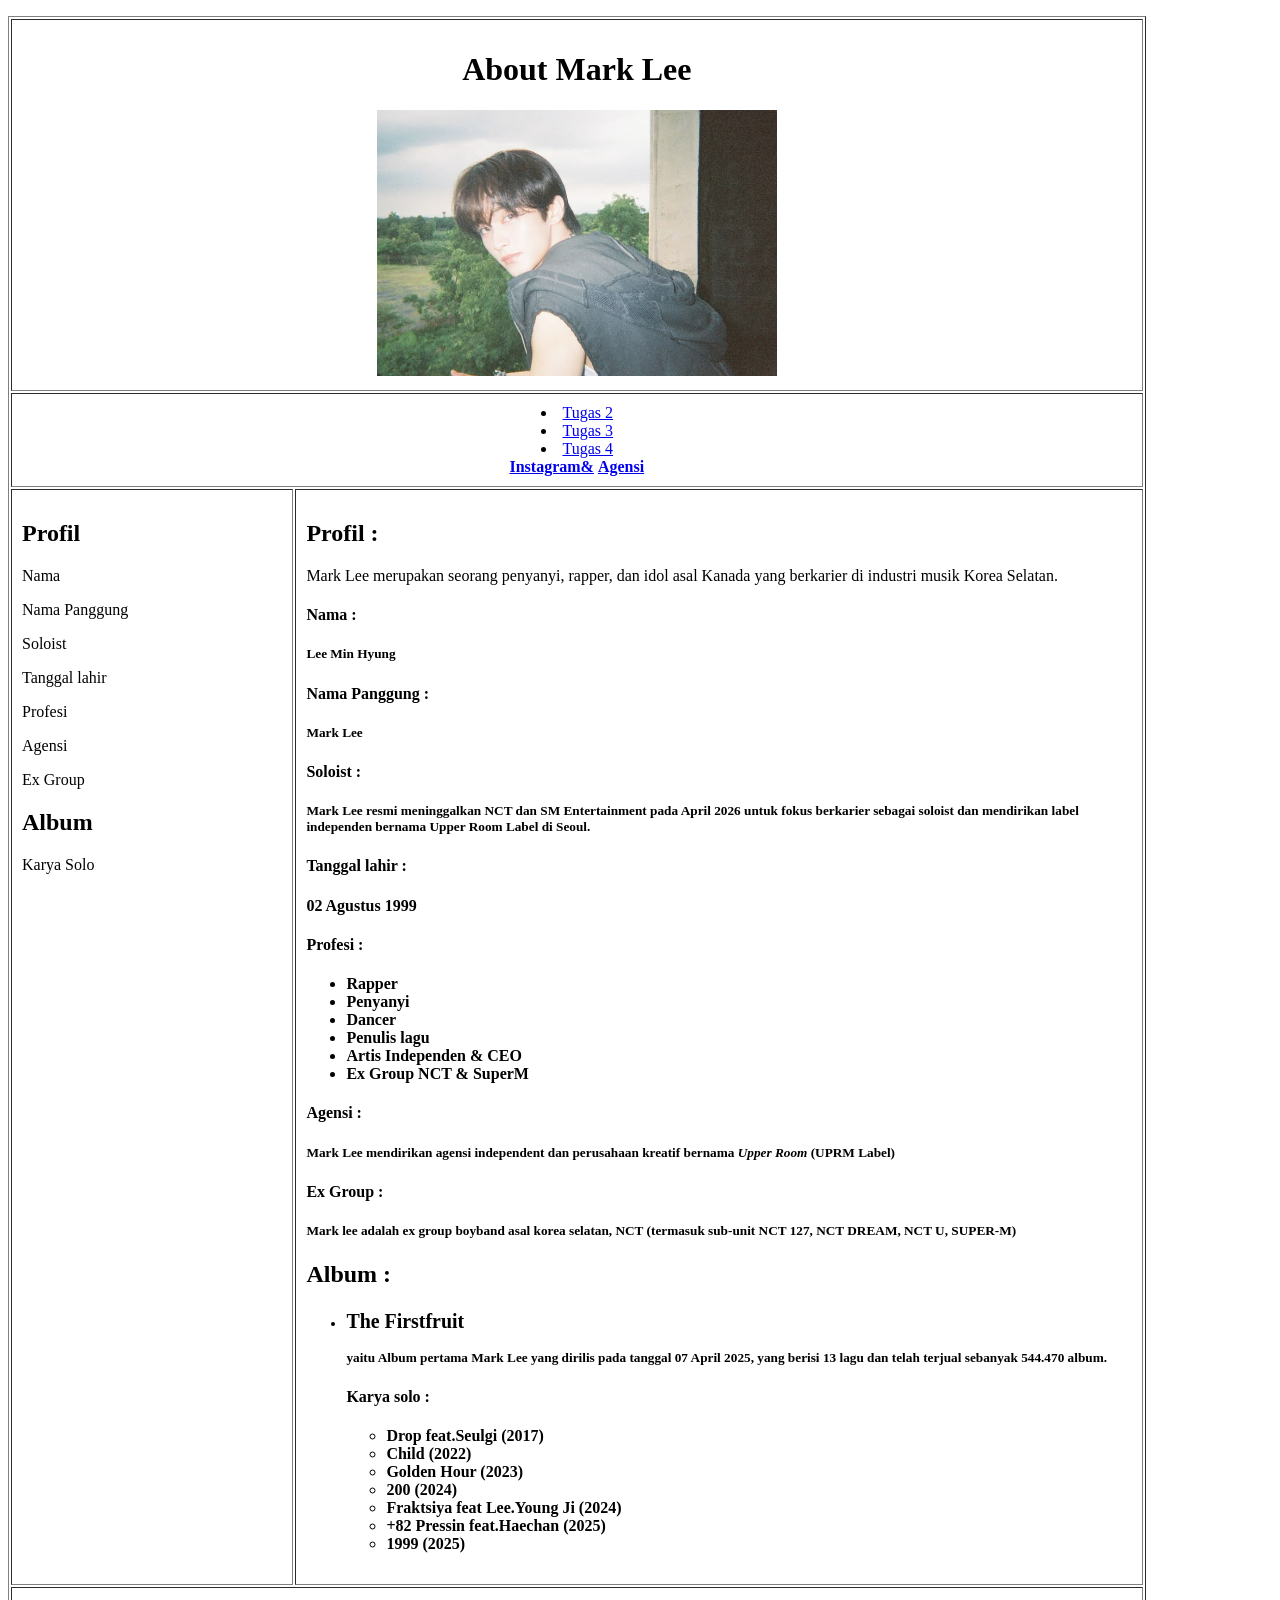
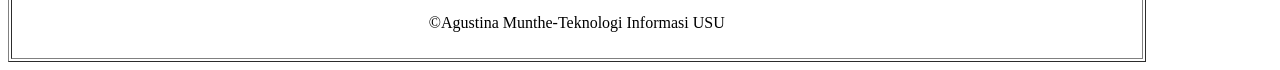
<file: index.html>
<!DOCTYPE html>
<html lang="en">
<head>
    <meta charset="UTF-8">
    <meta name="viewport" content="width=device-width, initial-scale=1.0">
    <title>Document</title>
</head>
<body>
    
</body>
</html>
<table border="1" width="90%"
cellpadding="10">
<!--Header-->
<tr>
    <td colspan="2" align="center">
        <h1>About Mark Lee</h1>
        <img src="marklee.jpg" width="400">
        </td>
        </tr>
        <p>
            <!--Main menu-->
            <tr>
                <td colspan="2" align="center">
                    <li><a href="tugas2.html">Tugas 2</a></li>
                    <li><a href="tugas3.html">Tugas 3</a></li>
                    <li><a href="tugas4.html">Tugas 4</a></li>

                    <a href="https://www.instagram.com/onyourm__ark?igsi=YjZrYW5leHFzZDB5"><b>Instagram&</b></a>
                    <a href="https://www.instagram.com/uprmlabel?igsi=MWQ2YTM2ZXAyazV1ZA=="><b>Agensi</b></a>
                    </td>
                    </tr>
                    </p>
                    <!--SIDEBAR-->
                    <td width="25%" valign="top">
                        <h2>Profil</h2>
                        <p>Nama</p>
                        <p>Nama Panggung</p>
                            <p> Soloist </p>
                            <p> Tanggal lahir</p>
                            <p>Profesi</p>
                            <p>Agensi</p>
                            <p>Ex Group</p>
                            <h2>Album</h2>
                            <p> Karya Solo</p>
                            </p>
                            </td>

                            <!--Isi konten-->
                            <td valign="top">
                            <p style="font-size:15px;">
                                <h2>Profil : </h2>
                            Mark Lee merupakan seorang penyanyi, rapper, dan idol asal Kanada
                            yang berkarier di industri musik Korea Selatan.
                            </p>
                            <h4>Nama :</h4> <h5>Lee Min Hyung </h5> 
                            <h4>Nama Panggung : </h4> <h5>Mark Lee</h5>
                            <h4>Soloist : </h4> <b><h5>Mark Lee resmi meninggalkan NCT dan SM Entertainment pada April 2026
                            untuk fokus berkarier sebagai soloist dan mendirikan label independen bernama Upper Room Label di Seoul.
                            </h5></b>
                            <h4>Tanggal lahir : <h4> <h4><b>02 Agustus 1999</b></h4>
                            <h4>Profesi : </h4> <h4><b> <ul>
                                <li>Rapper</li>
                                <li>Penyanyi</li>
                                <li>Dancer</li>
                                <li>Penulis lagu</li>
                                <li>Artis Independen & CEO</li>
                                <li>Ex Group NCT & SuperM</li> </ul>
                            <h4>Agensi : </h4> <h5>Mark Lee mendirikan agensi independent dan perusahaan kreatif
                                bernama <i> Upper Room </i>(UPRM Label)</h5> </p>
                            <h4>Ex Group : </h4> <h5> Mark lee adalah ex group boyband asal korea selatan, NCT (termasuk sub-unit NCT 127, NCT DREAM, NCT U, SUPER-M)  </h5>
                            <h2>Album : </h2> <ul>
                               <h5><li> <h2>The Firstfruit</h2> yaitu Album pertama Mark Lee yang dirilis pada tanggal 07 April 2025, yang berisi 13 lagu dan telah terjual sebanyak
                                   544.470 album.<h5>
                               </li>
                            <h4> Karya solo : </h4> <ul>
                                <li>Drop feat.Seulgi (2017)</li>
<li>Child (2022)</li> 
<li>Golden Hour (2023)</li>
<li>200 (2024) </li>
<li>Fraktsiya feat Lee.Young Ji (2024) </li>
<li>+82 Pressin feat.Haechan (2025)</li>
<li>1999 (2025)</li>
</ul>
<!--FOOTER-->
<tr>
    <td colspan="2" align="center">
        <p>&copy;Agustina Munthe-Teknologi Informasi USU </p></td></tr>
</file>
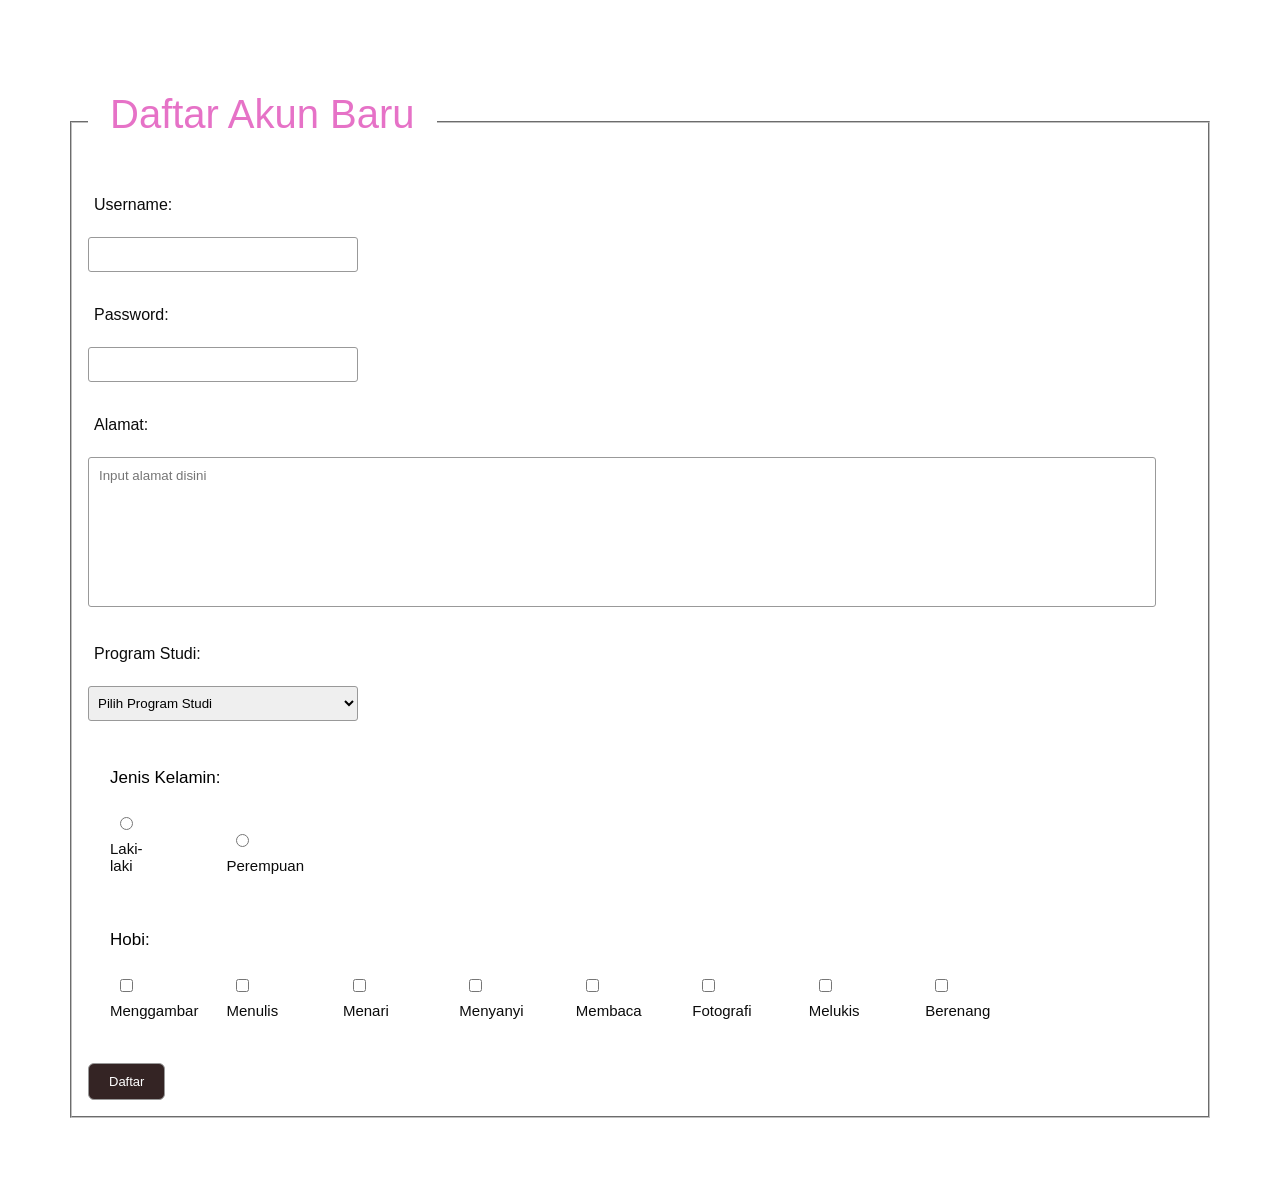
<file: tugas2.html>
<!DOCTYPE html>
<html lang="id">
<head>
    <meta charset="UTF-8">
    <meta name="viewport" content="width=device-width, initial-scale=1.0">
    <title>Daftar Akun Baru</title>
 <form action="#">
    <fieldset>
        <legend><h1>Daftar Akun Baru</h1></legend>
    <title>Daftar Akun Baru</title>
    <style>
        * {
            margin: 10px;
            padding: 6px;
            font-family: 'Lato', sans-serif;
        }

        body {
            background-color: white;
            padding: 18px;
        }

        /* Judul */
        h1 {
            text-align: center;
            margin-bottom: 25px;
            font-size: 40px;
            font-weight: normal;
            color: #e672c7;
        }

        /* Fieldset */
        {
            width: 450px;
            margin: auto;
            padding: 25px 30px;
            border-radius: 6px;
            box-sizing: border-box;
        }

        /* Label */
        label {
            display: block;
            margin-top: 18px;
            margin-bottom: 7px;
            font-size: 16px;
            color: #0b0b0b;
        }

        label:first-of-type {
            margin-top: 0;
        }

        /* Input */
        input {
            padding: 7px;
            border: solid 1px #999;
            border-radius: 3px;
            box-sizing: border-box;
        }

        input[type="text"] {
            width: 270px;
            height: 35px;
        }

        input[type="password"] {
            width: 270px;
            height: 35px;
        }

        /* Textarea */
        textarea {
            width: 95%;
            height: 150px;
            padding: 10px;
            border: solid 1px #999;
            border-radius: 3px;
            box-sizing: border-box;
            resize: none;
        }

        /* Program Studi */
        select {
            width: 270px;
            height: 35px;
            padding: 5px;
            border: solid 1px #999;
            border-radius: 3px;
        }

        /* Radio dan Checkbox */
        .checks {
            margin-top: 15px;
            margin-bottom: 10px;
        }

        .checks p {
            margin-bottom: 7px;
            font-size: 17px;
        }

        .checks label {
            display: inline-block;
            margin-top: 0;
            margin-right: 35px;
            font-size: 15px;
            max-width: 55px;
        }

        .checks input {
            margin-right: 4px;
        }

        /* Tombol */
        input[type="submit"] {
            margin-top: 15px;
            padding: 10px 20px;
            border-radius: 6px;
            background-color: #342424;
            color: white;
            font-size: 13px;
        }

        /* Untuk layar kecil */
        @mediascreen and (max-width: 500px) {

            body {
                padding: 15px;
            }

            h3 {
                font-size: 15px;
            }

             {
                width: 100%;
            }

            input[type="text"],
            input[type="password"],
            select {
                width: 100%;
            }

            textarea {
                width: 100%;
            }
        }
    </style>
</head>

<body>
    <form>
            <label for="username">Username:</label>
            <input type="text" id="username" name="username">

            <label for="password">Password:</label>
            <input type="password" id="password" name="password">

            <label for="alamat">Alamat:</label>
            <textarea id="alamat" name="alamat"
                placeholder="Input alamat disini"></textarea>

            <label for="prodi">Program Studi:</label>
            <select id="prodi" name="prodi">
                <option value="">Pilih Program Studi</option>
                <option value="ti">Teknologi Informasi</option>
                <option value="si">Sistem Informasi</option>
                <option value="ilkom">Ilmu Komputer</option>
            </select>

            <div class="checks">
                <p>Jenis Kelamin:</p>

                <label>
                    <input type="radio" name="jenis_kelamin">
                    Laki-laki
                </label>

                <label>
                    <input type="radio" name="jenis_kelamin">
                    Perempuan
                </label>
            </div>

            <div class="checks">
                <p>Hobi:</p>

                <label>
                    <input type="checkbox" name="hobi">
                    Menggambar
                </label>

                <label>
                    <input type="checkbox" name="hobi">
                    Menulis
                </label>

                <label>
                    <input type="checkbox" name="hobi">
                    Menari
                </label>
                <label>
                    <input type="checkbox" name="hobi">
                    Menyanyi
                </label>
                <label>
                    <input type="checkbox" name="hobi">
                    Membaca
                </label>
                <label>
                    <input type="checkbox" name="hobi">
                    Fotografi
                </label>
                <label>
                    <input type="checkbox" name="hobi">
                        Melukis
                
                </label>
                <label>
                    <input type="checkbox" name="hobi">
                    Berenang
                </label>
            </div>

            <input type="submit" value="Daftar">

        </fieldset>
    </form>

</body>
</file>
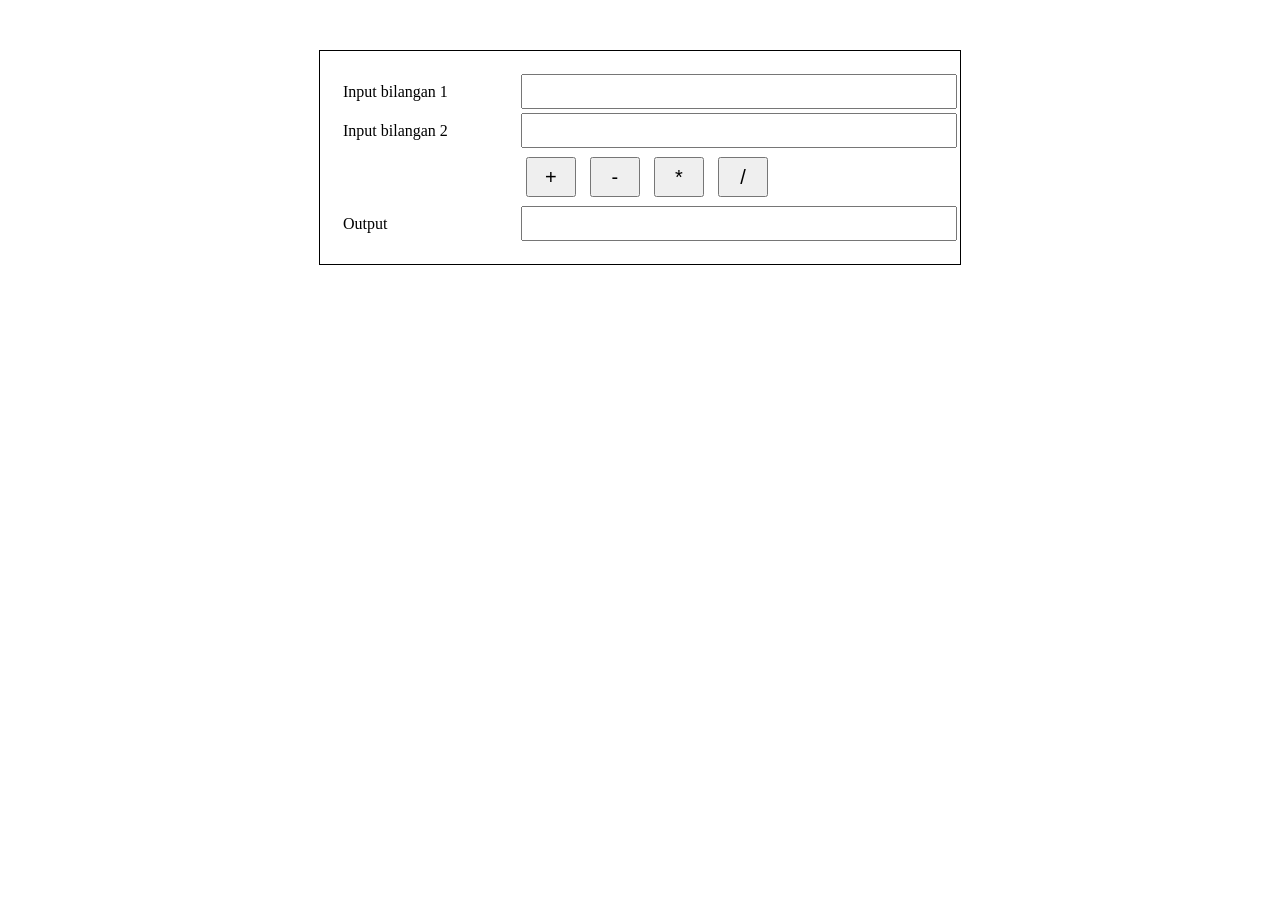
<file: tugas3.html>
<!DOCTYPE html>
<html lang="id">
<head>
    <meta charset="UTF-8">
    <meta name="viewport" content="width=device-width, initial-scale=1.0">
    <title>Kalkulator Sederhana</title>
    <style>
        body{
            font-family: 'Times New Roman', serif;
        }
        .container{
            width: 600px;
            margin: 50px auto;
            border: 1px solid black;
            padding: 20px;
        }
        table{
            width: 100%;
        }
        input[type="number"],
        input[type="text"]{
            width: 100%;
            padding: 8px;
        }
        button{
            width: 50px;
            height: 40px;
            font-size: 20px;
            margin: 5px;
        }
    </style>
</head>
<body>
    <div class="container">
        <table>
            <tr>
                <td>Input bilangan 1</td>
                <td><input type="number" id="bil1"></td>
            </tr>
            <tr>
                <td>Input bilangan 2</td>
                <td><input type="number" id="bil2"></td>
            </tr>

            <tr>
                <td></td>
                <td>
                    <button 
                    onclick="hitung('+')">+</button>
                    <button
                    onclick="hitung('-')">-</button>
                    <button
                    onclick="hitung('*')">*</button>
                    <button
                    onclick="hitung('/')">/</button>
                </td>
            
            </tr>
            <tr>
                <td>Output</td>
                <td><input type="text" id="hasil" readonly></td>

            </tr>
        </table>
    </div>
    <script>
        function hitung(operator){
            let a = parseFloat(document.getElementById("bil1").value);
            let b = parseFloat(document.getElementById("bil2").value);
            let hasil;

            if(operator == '+'){
                hasil = a+b;
            }
            if(operator == '-'){
                hasil = a-b;
            }
            if(operator == '*'){
                hasil = a*b;
            }
            if(operator == '/'){
                hasil = a/b;
            }
        document.getElementById("hasil").value = hasil;
        }
    </script>
</body>
</html>
</file>
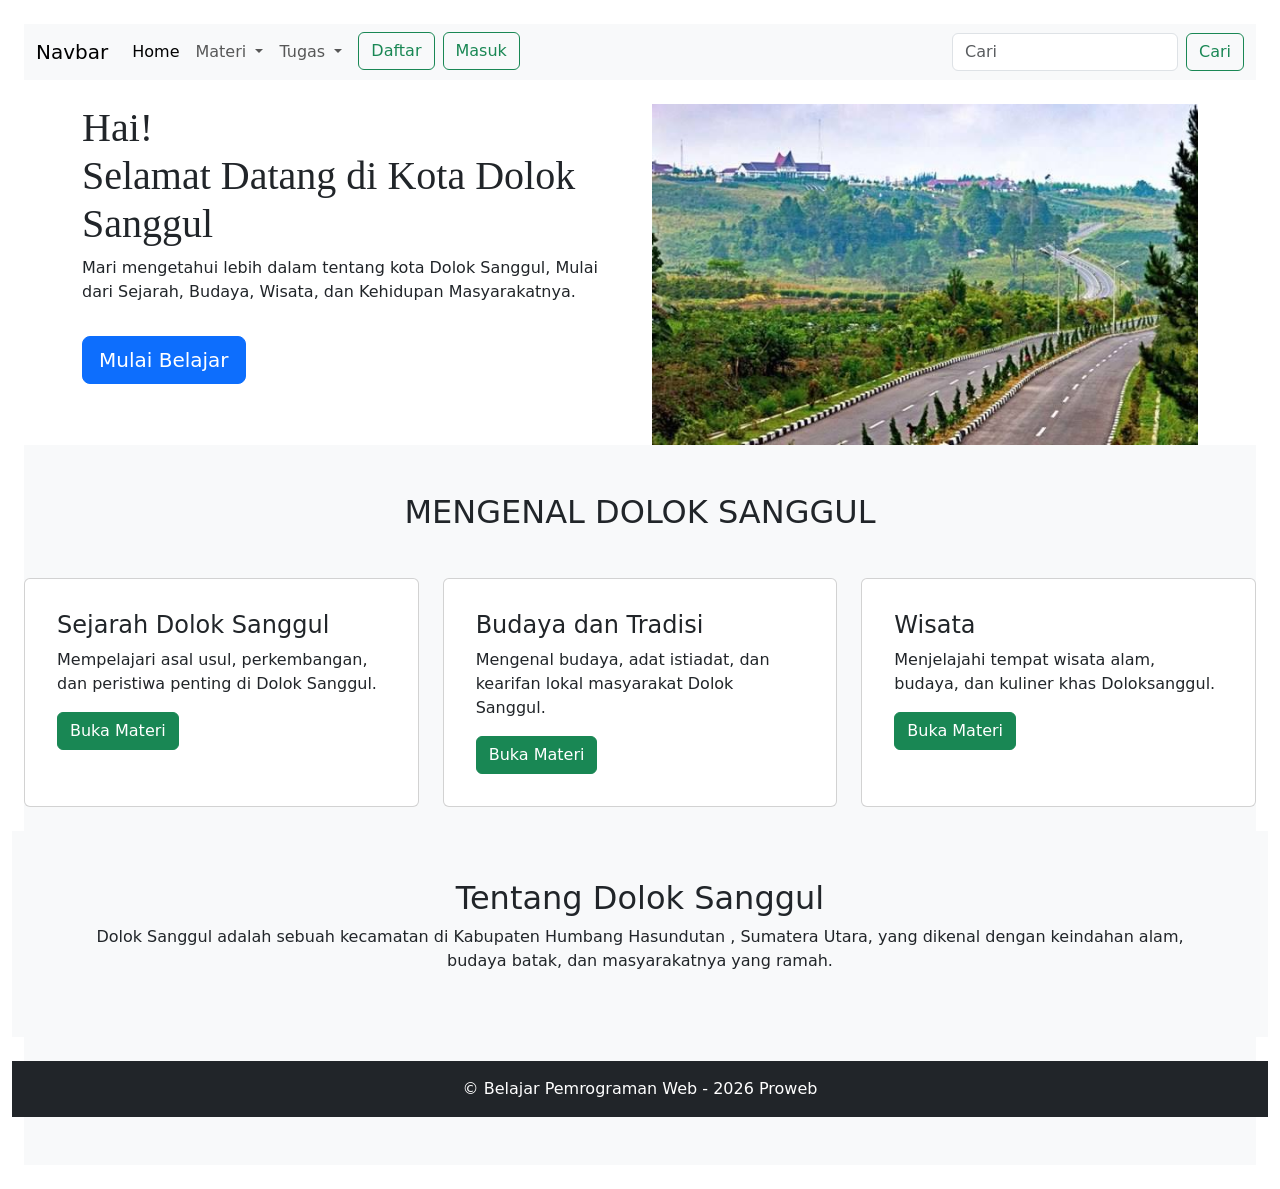
<file: tugas4.html>
<!DOCTYPE html>
<html lang="en">
<head>
  <meta charset="UTF-8">
  <meta name="viewport" content="width=device-width, initial-scale=1.0">
  <title>Belajar bootstrap</title>

  <!-- NAVBAR -->
  <link rel="stylesheet" href="bootstrap.css">
</head>
<body class="p-4">
<link rel="preconnect" href="https://fonts.googleapis.com">
<link rel="preconnect" href="https://fonts.gstatic.com" crossorigin>
<link href="https://fonts.googleapis.com/css2?family=BBH+Hegarty&family=Changa+One:ital@0;1&family=Montserrat:ital,wght@0,100..900;1,100..900&family=Playfair+Display:ital,wght@0,400..900;1,400..900&display=swap" rel="stylesheet">
    
<nav class="navbar navbar-expand-lg bg-body-tertiary">
  <div class="container-fluid">
    <a class="navbar-brand" href="#">Navbar</a>
    <button class="navbar-toggler" type="button" data-bs-toggle="collapse" data-bs-target="#navbarSupportedContent" aria-controls="navbarSupportedContent" aria-expanded="false" aria-label="Toggle navigation">
      <span class="navbar-toggler-icon"></span>
    </button>
    <div class="collapse navbar-collapse" id="navbarSupportedContent">
      <ul class="navbar-nav me-auto mb-2 mb-lg-0">
        <li class="nav-item">
          <a class="nav-link active" aria-current="page" href="#">Home</a>
        </li>
        <!--DROPDOWN-->
        <li class="nav-item">
          <a class="nav-link dropdown-toggle" href="#" role="button" data-bs-toggle="dropdown" aria-expanded="false">
            Materi
            </a>
          <ul class="dropdown-menu">
          <li><a class="dropdown-item" href="#"></a></li>
           <li><a class="dropdown-item" href="#">Sejarah Dolok Sanggul</a></li>
            <li><a class="dropdown-item" href="#">Budaya dan Tradisi</a></li>
             <li><a class="dropdown-item" href="#">Wisata</a></li>
             </ul>
        </li>
        <a class="nav-link dropdown-toggle" href="#" role="button" data-bs-toggle="dropdown" aria-expanded="false">
            Tugas </a>
             <ul class="dropdown-menu">
            <li><a class="dropdown-item" href="index.html">Tugas1</a></li>
           <li><a class="dropdown-item" href="tugas2.html">Tugas2</a></li>
           <li><a class="dropdown-item" href="tugas3/tugas3.html">Tugas3</a></li>
      </ul>
           <li class="nav-item ms-lg-2 mt-2 mt-lg-0">
            <a class="btn btn-outline-success" href="#">Daftar</a>
           </li>
            <li class="nav-item ms-lg-2 mt-2 mt-lg-0">
            <a class="btn btn-outline-success" href="#">Masuk</a>
            </li>
        </li>
      </ul>
      <!--GAMBAR-->
      <form class="d-flex" role="search">
        <input class="form-control me-2" type="search" placeholder="Cari" aria-label="Cari">
        <button class="btn btn-outline-success" type="submit">Cari</button>
      </form>
    </div>
  </div>
</nav>
  <section>
    <div class="container mt-4">
      <div class="row">

        <!-- 2. Kolom Kiri (Teks) -->
        <div class="col-md-6">
          <h1 style=" font-family: 'Life Savers', serif;";>
            Hai! <br />Selamat Datang di Kota Dolok Sanggul
          </h1>
          <p>
           Mari mengetahui lebih dalam tentang kota Dolok Sanggul, Mulai dari Sejarah, Budaya, Wisata, dan Kehidupan Masyarakatnya.
          </p>
          <a href="#" class="btn btn-primary btn-lg mt-3">Mulai Belajar</a>
        </div>

        <!-- 3. Kolom Kanan (Gambar) -->
        <div class="col-md-6">
          <!-- Tambahkan class img-fluid agar gambar responsif & menyesuaikan kolom -->
          <img src="doloksanggul.jpg" class="img-fluid" width="600">
        </div>

      </div>
    </div>
  </section>
  <!--Card Materi-->
     <section class="py-5 bg-light" id="materi">
      <h2 class="text-center mb-2">
        MENGENAL DOLOK SANGGUL<br><br>
      </h2>
      <div class="row g-4">

        <!--Sejarah Dolok Sanggul-->
        <div class="col-md-4">
        <div class="card h-100 p-3">
        <div class="card-body">
          <h4> Sejarah Dolok Sanggul</h4>
          <p>
            Mempelajari asal usul, perkembangan, dan peristiwa penting di Dolok Sanggul.
          </p>
          <a href="#html" class="btn btn-success">Buka Materi</a>
        </div>
        </div>
        </div>
    <!--Budaya dan Tradisi-->
    <div class="col-md-4">
        <div class="card h-100 p-3">
        <div class="card-body">
          <h4>Budaya dan Tradisi</h4>
          <p>
            Mengenal budaya, adat istiadat, dan kearifan lokal masyarakat Dolok Sanggul.
          </p>
          <a href="#html" class="btn btn-success">Buka Materi</a>
        </div>
        </div>
        </div>
        <!--Potensi Wisata-->
    <div class="col-md-4">
        <div class="card h-100 p-3">
        <div class="card-body">
          <h4>Wisata</h4>
          <p>
            Menjelajahi tempat wisata alam, budaya, dan kuliner khas Doloksanggul.
          </p>
          <a href="#html" class="btn btn-success">Buka Materi</a>
        </div>
        </div>
        </div> 
  <!--PROFIL-->
  <section class="py-5 bg-light" id="profil">
  <div class="container text-center">

    <h2>Tentang Dolok Sanggul</h2>
    <p>
      Dolok Sanggul adalah sebuah kecamatan di Kabupaten Humbang Hasundutan , Sumatera Utara, yang dikenal dengan keindahan alam, budaya batak, dan masyarakatnya yang ramah.
    </p>
  </div>
  </section>
  <!--FOOTER-->
  <footer class="bg-dark text-white text-center py-3">
    <p class="mb-0">
      © Belajar Pemrograman Web - 2026 Proweb

    </p>
  </footer>
  <script src="https://cdn.jsdelivr.net/npm/bootstrap@5.3.3/dist/js/bootstrap.bundle.min.js">

  </script>
</body>
</html>
</file>
